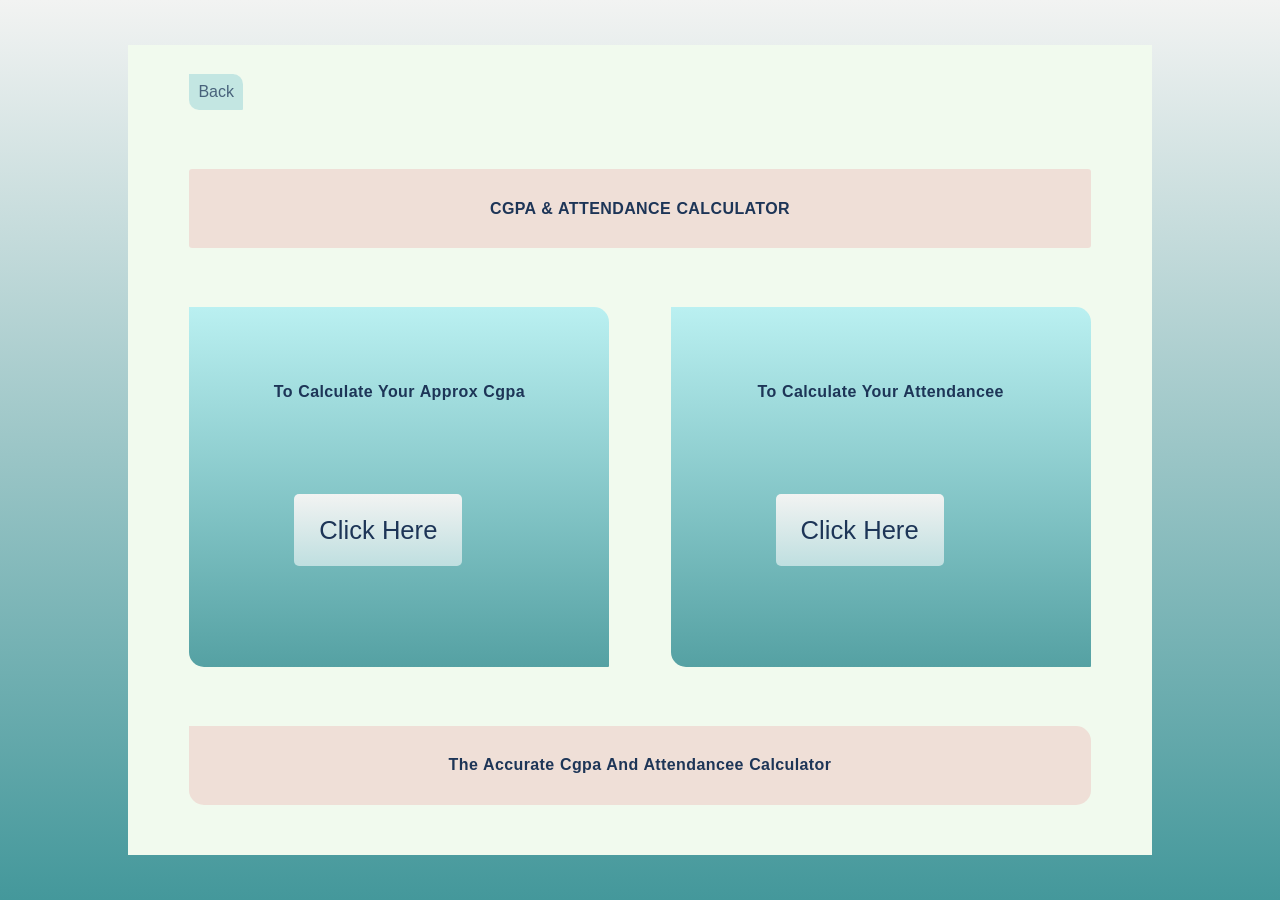
<file: CGPA & ATTEND/index.html>
<!DOCTYPE html>
<html lang="en">
<head>
    <meta charset="UTF-8">
    <meta name="viewport" content="width=device-width, initial-scale=1.0">
    <title>Cgpa & Attend</title>
    <link rel="stylesheet" href="style.css">
</head>
<body>
     <div id="container">
        <a id="backtohome" href="index1.html">Back</a>
        <p id="utext">CGPA & ATTENDANCE CALCULATOR</p>
        <div class="box" id="cgpa">
            <p>to calculate your approx cgpa </p>
            <a href="cgpa.html" id="cgpabtn">click Here</a>
        </div>
        <div class="box" id="attend">
            <p>to calculate your attendancee</p>
            <a href="attend.html" id="attendbtn">click Here</a>
        </div>
        <p id="dtext">The accurate cgpa and attendancee calculator</p>
     </div>
</body>
</html>
</file>
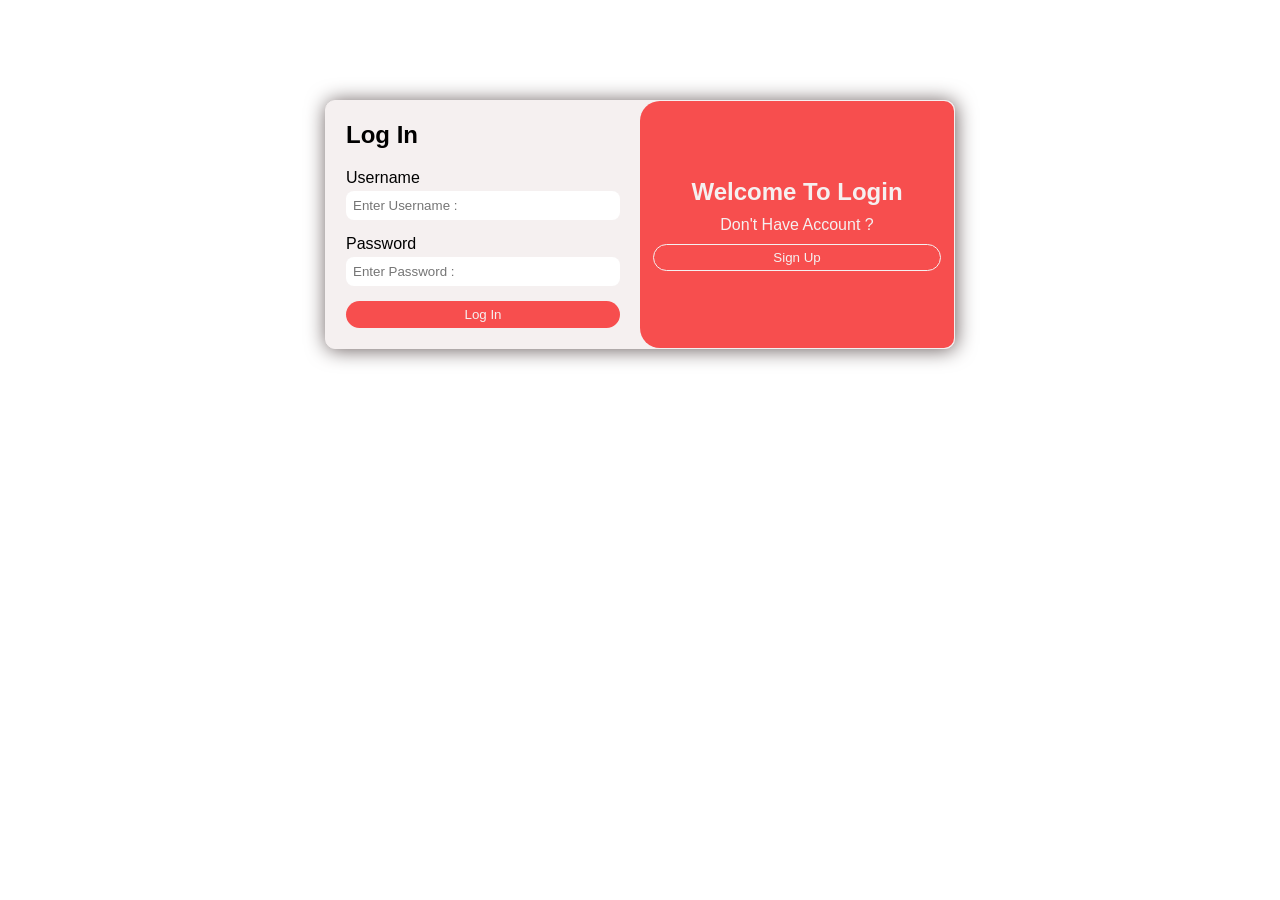
<file: Login Page1/index.html>
<!DOCTYPE html>
<html lang="en">
<head>
    <meta charset="UTF-8">
    <meta name="viewport" content="width=device-width, initial-scale=1.0">
    <title>Login Page</title>
    <link rel="stylesheet" href="style.css">
</head>
<body>
    <div class="main">
        <div class="box1">
            <div class="text"><h2>Log In</h2>
            </div>
            <div class="inputs">
                <label class="lable" for="">Username</label><br>
                <input type="text" placeholder="Enter Username :"><br>
                <label class="lable" for="">Password
                </label><br>
                <input type="text" placeholder="Enter Password :">
            </div>
            <button id="btn1">Log In</button>

        </div>


        <div class="box2">
            <h2 class="righttext">Welcome To Login</h2>
            <p class="righttext">Don't Have Account ?</p>
            <button id="btn2">Sign Up</button>
        </div>
    </div>
</body>
</html>
</file>
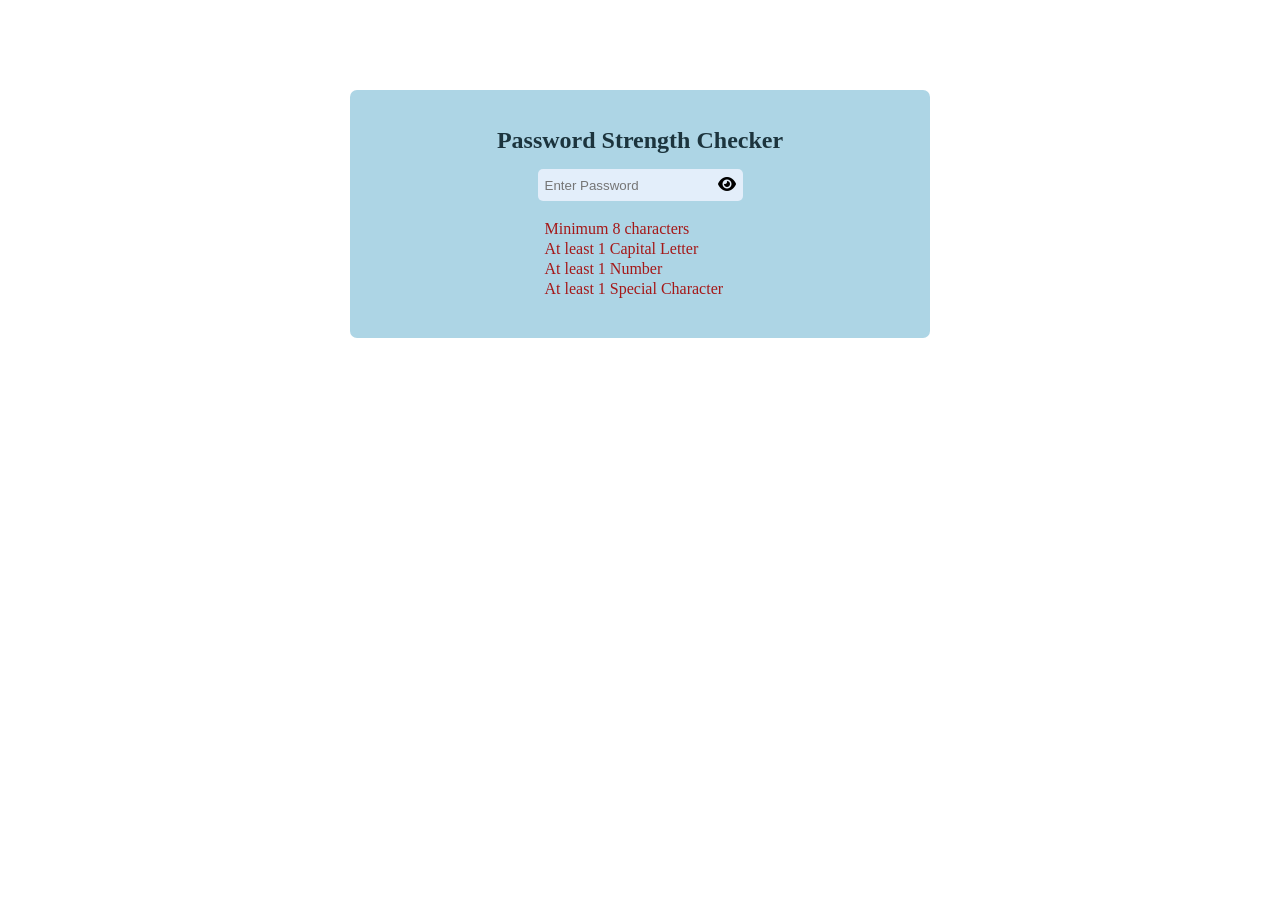
<file: Password Strength Checker/index.html>
<!DOCTYPE html>
<html lang="en">
<head>
    <meta charset="UTF-8">
    <meta name="viewport" content="width=device-width, initial-scale=1.0">
    <title>Pass Check</title>
    <link rel="stylesheet" href="style.css">
    <link rel="stylesheet" href="https://cdnjs.cloudflare.com/ajax/libs/font-awesome/6.4.0/css/all.min.css">
</head>
<body>
    <div class="container">
        <div class="title"><h2>Password Strength Checker</h2></div>
        <div class="box">
            <div class="inputbox">
            <input class="inputPass" id="inputPass" type="password" placeholder="Enter Password" oninput="checkPass()">
            <i class="fa-solid fa-eye" id="toggleIcon" onclick="viewPass()"></i></div>
            <div class="rules">
                <p id="rule1">Minimum 8 characters</p>
                <p id="rule2">At least 1 Capital Letter</p>
                <p id="rule3">At least 1 Number</p>
                <p id="rule4">At least 1 Special Character</p>
            </div>
        </div>
    </div>

    <script src="script.js"></script>
</body>
</html>
</file>
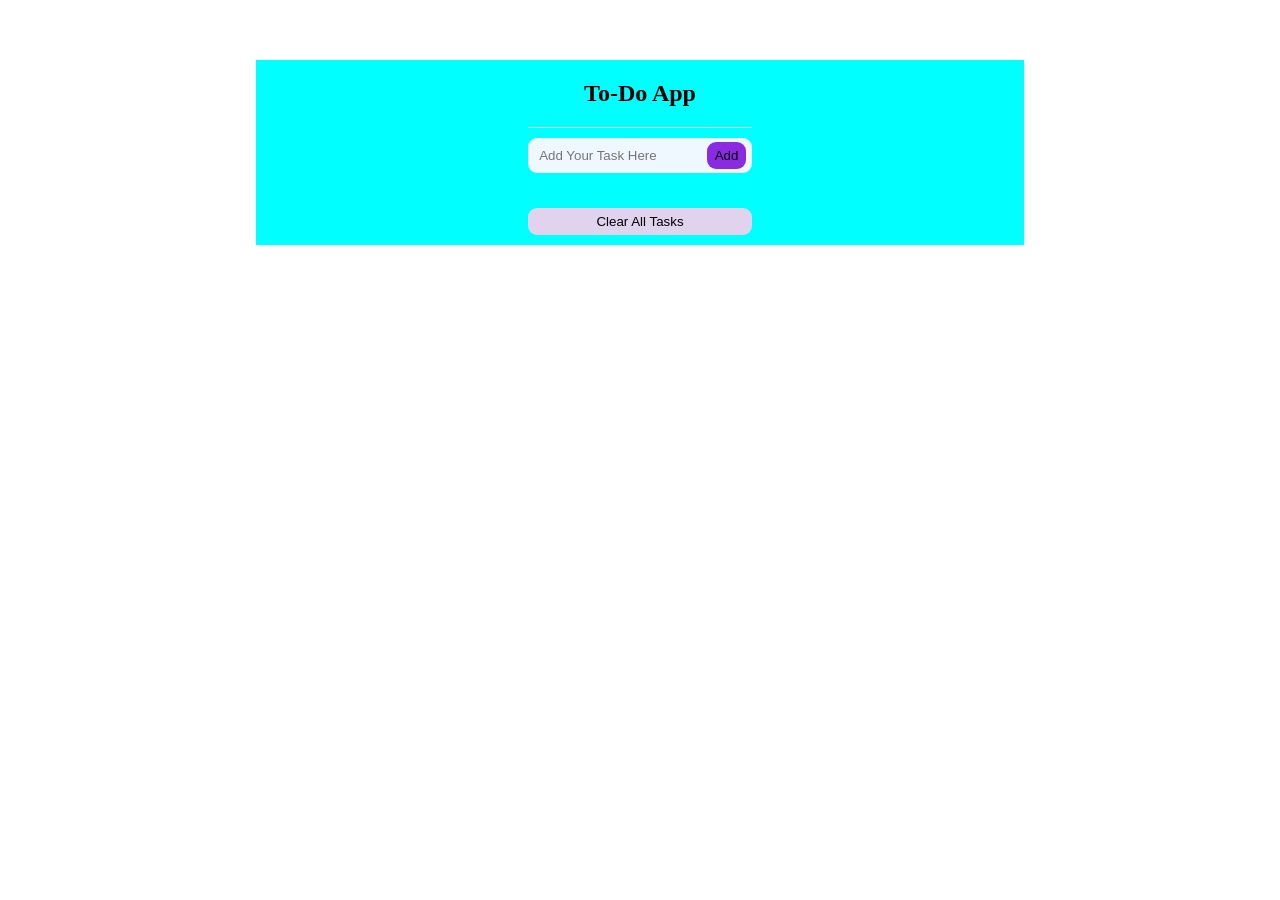
<file: To-Do App/index.html>
<!DOCTYPE html>
<html lang="en">
<head>
    <meta charset="UTF-8">
    <meta name="viewport" content="width=device-width, initial-scale=1.0">
    <title>To-DO App</title>
    <link rel="stylesheet" href="style.css">
</head>
<body>
    <div class="maincontainer">
       <div id="todo"><h2>To-Do App </h2></div>
        <div class="task">
            <input id="input" type="text" placeholder="Add Your Task Here">
            <span><button onclick="addTask()" id="button" class="button">Add</button></span>
        </div>
        <div>
            <ul class="tasklist">
            </ul> 
            <button class="button" id="button2" onclick="clearTask()">Clear All Tasks </button>
        </div>
    </div>


<script src="script.js">



</script>
</body>
</html>
</file>
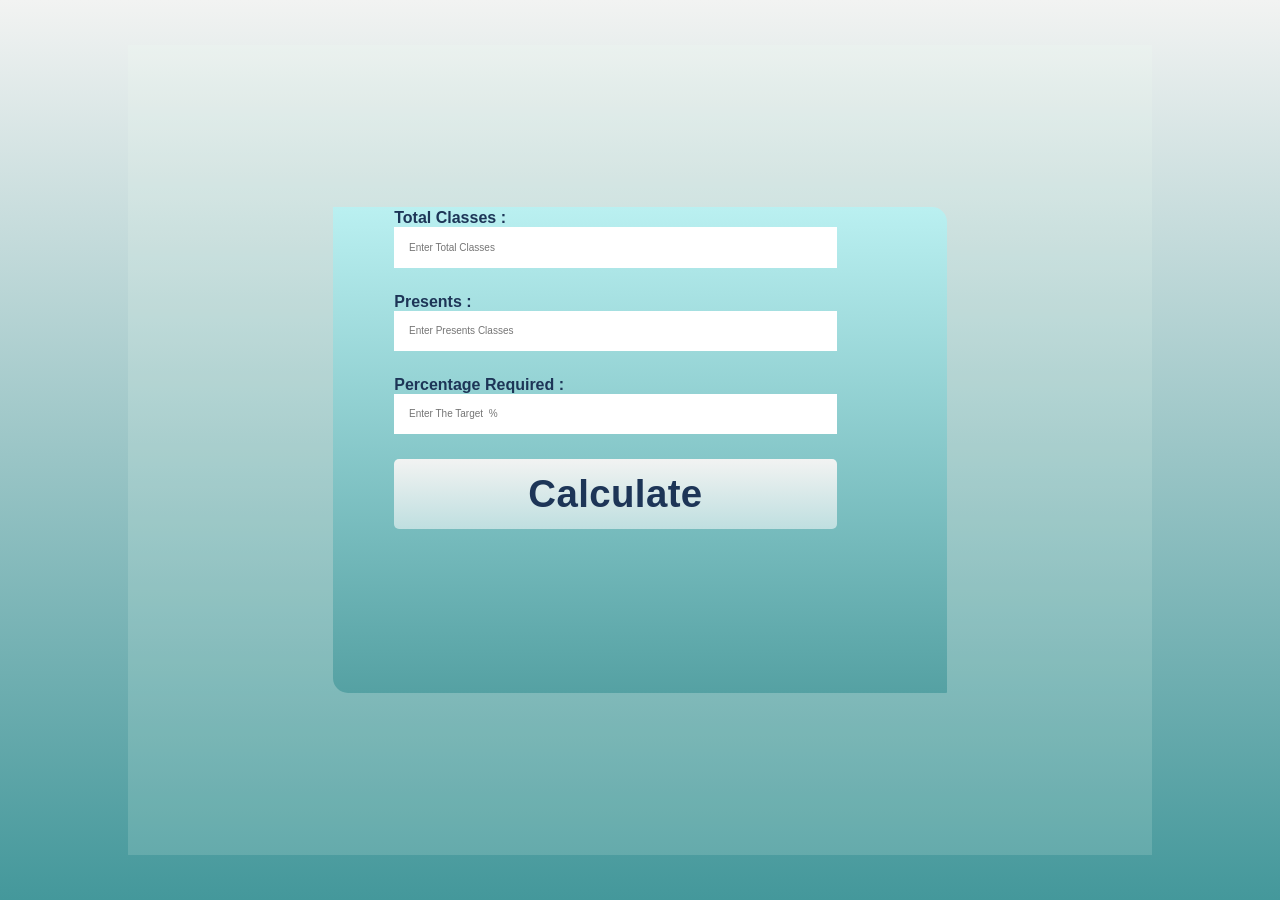
<file: CGPA & ATTEND/attend.html>
<!DOCTYPE html>
<html lang="en">
<head>
    <meta charset="UTF-8">
    <meta name="viewport" content="width=device-width, initial-scale=1.0">
    <title>Home Page </title>
    <link rel="stylesheet" href="style.css">
</head>
<body>
     <div id="container2">
        <!-- <a id="backtohome1" href="index.html">Back</a> -->
        <div id="formdivattend">
        <form id="attendform" action="#">
        <label for="total">Total Classes :</label>
        <input type="number" name="total" placeholder="Enter Total Classes " class="formbox">
        <label for="present">Presents : </label>
        <input type="number" name="present" placeholder="Enter Presents Classes"  class="formbox">
        <label for="percent">Percentage Required : </label>
        <input type="number" placeholder="Enter The Target  %" name="percent" class="formbox">
            
        
         <a id="start2" href="">
              <p>calculate</p>  
         </a></form></div>
     </div>
</body>
</html>
</file>
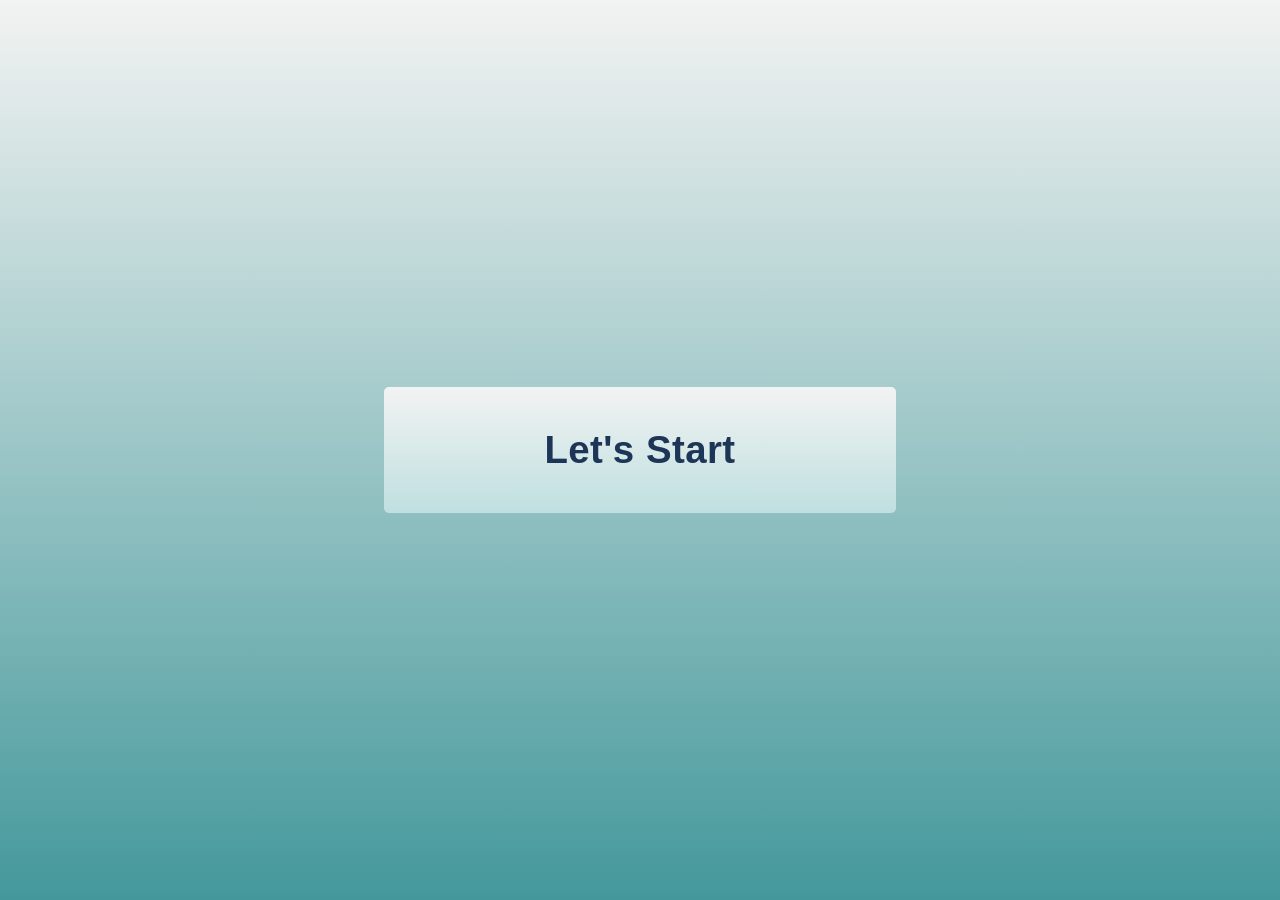
<file: CGPA & ATTEND/index1.html>
<!DOCTYPE html>
<html lang="en">
<head>
    <meta charset="UTF-8">
    <meta name="viewport" content="width=device-width, initial-scale=1.0">
    <title>Home Page </title>
    <link rel="stylesheet" href="style.css">
</head>
<body>
     <div id="container1">
         <a id="startl" href="index.html">
              <p>let's Start </p>  
         </a>
     </div>
</body>
</html>
</file>
<file: CGPA & ATTEND/style.css>
*{
    font-family: Arial, Helvetica, sans-serif; 
    padding: 0%;
    margin: 0%;
    box-sizing: border-box;
    
}

 /* START PAGE CSS HERE */

#startl{
    text-transform: capitalize;
    padding: 3vh;
    text-decoration: none;
    width: 40vw;
    color: #1D3557;
    background: linear-gradient(#f2f3f2,#bfdfe0);
    display: flex;
    justify-content: center;
    font-size: larger;
    font-weight: 600;
    margin-left: 25%;
    border-radius: 5px;
    font-size: 3vw;
}
#startl:hover{
    color: #36383d;
    background: linear-gradient(#e2f3e2,#b3dddd);
    text-decoration: underline;
}
#container1{
    width: 80vw;
    height: 90vh;
    margin-left: 10vw;
    margin-top: 5vh;
    margin-bottom: 5vh;
    display: flex;
    align-items: center;
    flex-wrap: wrap;
}



/* HOME PAGE CSS HERE */
body{
    background: linear-gradient(#f2f3f2,#44989b);
}
#container{
    background-color:#F1FAEE;
    width: 80vw;
    height: 90vh;
    margin-left: 10vw;
    margin-top: 5vh;
    margin-bottom: 5vh;
    display: flex;
    align-items: center;
    flex-wrap: wrap;
     

}
.box{
    color: #1D3557;
    width: 41%;
    height: 40vh;
    margin-left: 6%;
    border: 5px rgb(228, 217, 217);
    background: linear-gradient(#baf0f1,#55a1a3);
    /* background: linear-gradient(#f2f3f2,#44989b); */
    display: flex;
    flex-wrap: wrap;
    border-radius: 0px 15px 1px 15px;


}
p{
    color: #1D3557;
    padding: 3%;
    word-spacing: 0.5px;
    letter-spacing: 0.4px;

}
#utext , #dtext{
    width: 88%;
    margin-left: 6%;
    text-align: center;
    font-weight: bolder;
    background-color: #e43f4c25;
}
#dtext{
    margin-bottom: 2%;
    text-transform: capitalize;
    border-radius: 0px 15px 15px 15px;
}
#utext{
    text-transform: capitalize;
    border-radius: 3px;
}
.box p{
    height: 10%;
    width: 100%;
    margin-top: 15%;
    text-align: center;
    text-transform: capitalize;
    margin-bottom: -9%;
    font-weight:bold;
    
}
#cgpabtn,#attendbtn{
    text-transform: capitalize;
    height: 20%;
    width: 40%;
    margin: 30%;
    border: none;
    border-radius: 9px;
    color: #1D3557;
    background: linear-gradient(#f2f3f2,#bfdfe0);
    display: flex;
    justify-content: center;
    align-items: center;
    margin-left: 25%;
    border-radius: 5px;
    font-size: 2vw;
    text-decoration: none;

}
#cgpabtn:hover,#attendbtn:hover{
    border-radius: 9px;
    color: #fdfeff;
    background: linear-gradient(#b7d3fd8c,#0000004f);
    cursor: pointer;
    text-decoration: underline;
}
#backtohome{
    color: #1d3557be;
    text-align: center;
    text-decoration: none;
    padding: 1vh;
    margin-left: 6%;
    background-color: #a8dadc9f;
    border-radius: 0px 10px 1px 10px;
}
#backtohome:hover{
    color: #1d3557be;
    text-align: center;
    text-decoration: underline;
    background-color: #a8dadcda;
    border-radius: 0px 12px 1px 12px;
}



/* CGPA PAGE CSS HERE */

#container2{
    background-color:#F1FAEE25;
    width: 80vw;
    height: 90vh;
    margin-left: 10vw;
    margin-top: 5vh;
    margin-bottom: 5vh;
    display: flex;
    justify-content: center;
    align-items: center;
}
#formdivattend{
    color: #1D3557;
    width: 60%;
    height: 60%;
    padding: 6%;
    border: 5px rgb(228, 217, 217);
    background: linear-gradient(#baf0f1,#55a1a3);
    /* display: flex; */
    /* justify-content: center; */
    /* align-items: center; */
    border-radius: 0px 15px 1px 15px;
    font-weight: bold;
}
#attendform{
    margin-top: -12%;
    width: 100%;
}

.formbox{
    width: 90%;
    font-size: 10px;
    border: none;
    display: flex;
    margin-bottom: 5%;
    padding: 3%;


}
#start2{
    text-transform: capitalize;
    margin-bottom: 19%;
    width: 90%;
    text-decoration: none;
    color: #1D3557;
    background: linear-gradient(#f2f3f2,#bfdfe0);
    display: flex;
    justify-content: center;
    font-size: larger;
    font-weight: 600;
    border-radius: 5px;
    font-size: 3vw;
}
/* #backtohome1{
    color: #1d3557be;
    text-align: center;
    text-decoration: none;
    padding: 1vh;
    margin-left: 6%;
    background-color: #a8dadc9f;
    border-radius: 0px 10px 1px 10px;
} */
</file>
<file: Login Page1/style.css>
*{
    margin: 0;
    padding: 0;
    box-sizing: border-box;
    font-family: 'Gill Sans', 'Gill Sans MT', Calibri, 'Trebuchet MS', sans-serif;
}
body{
    display: flex;
    justify-content: center;
    align-items: center;
}
.main{
    background-color: rgb(245, 240, 240);
    box-shadow: 1px 1px 20px rgb(104, 92, 92);
    width: 70vh;
    border: 1px solid rgb(245, 240, 240);
    border-radius: 10px;
    margin-top: 100px;
    display: flex;
    justify-content: space-between;
}
.box1{
    padding: 20px;
    width: 50%;
}
.box2{
    width: 50%;
    background-color: rgb(247, 78, 78);
    display: flex;
    justify-content: center;
    align-items: center;
    flex-direction: column;
    text-align: center;
    padding: 13px;
    border-radius: 20px 10px 10px 20px;
}
.text{
    margin-bottom: 20px;

}
input{
    width: 100%;
    margin-top: 4px;
    margin-bottom: 15px;
    border: none;
    padding: 7px;
    border-radius: 8px;
    outline-style: none;
}
button{
    width: 100%;
    border: none;
    padding: 5px;
    border-radius: 16px;
}

#btn1{
    height: 27px;
    background-color: rgb(247, 78, 78);
    color: rgb(245, 240, 240);
}
#btn2{
    background-color: transparent;
    color: rgb(245, 240, 240);
    border: 1px solid;
}
.righttext{
     margin-bottom: 10px;
    color: rgb(245, 240, 240);;
}
#btn1:hover, #btn2:hover{
    cursor: pointer;
    transform: scale(1.012);
    border: 0.5px solid white;
    box-shadow: 2px 2px 2px rgb(49, 49, 44);
}
</file>
<file: Password Strength Checker/style.css>
*{
    margin: 0%;
    padding: 0%;
}
body{
    display: flex;
    justify-content: center;
    align-items: center;
}
.container{
    width: 60vh;
    background-color: rgb(173, 213, 229);
    margin: 90px 40px;
    padding: 20px;
    display: flex;
    justify-content: center;
    flex-direction: column;
    align-items: center;
    border-radius: 7px;
}
.title h2{
    margin-top: 17px;
    text-align: center;   
    color: rgb(28, 52, 61);;

}
.inputbox{
    background-color: rgb(227, 238, 250);
    margin: 15px 0px 19px 0px;
    padding: 7px;
    border-radius: 5px;
}
p{
    color: rgb(165, 24, 24);
    margin-bottom: 2px;
}
input{
    border: none;
    background-color: transparent;
    outline-style: none;
}
.rules{
    margin: 0 0 20px 7px ;
}
</file>
<file: To-Do App/style.css>
*{
    margin: 0;
    padding: 0;
}
body{
    display: flex;
    justify-content: center;
}
.maincontainer{
    background-color: aqua;
    width: 60vw;
    height: auto;
    margin-top: 60px;
    display: grid;
    justify-content: center;
}
h2{
    margin: 20px;
}
#todo{
    width: 100%;
    display: flex;
    justify-content: center;
    border-bottom: 1px white solid;
    margin-bottom: 10px;

}
.task{
    padding: 4px;
    background-color: aliceblue;
    margin-bottom: 25px;
    border-radius: 9px;

}
#input{
    width: 76%;
    padding-left: 7px;
    border-style: none;
    background-color: transparent;
    outline: none;
} 
#button{
    width: 18%;
    padding: 6px;
    border: none;
    background-color:blueviolet;
    border-radius: 9px;
}  
li{
    list-style: none;
    display: flex;
    border: 1px white solid;
    padding: 5px;
    margin-bottom: 10px;

}
#button2{
    width: 100%;
    padding: 6px;
    border: none;
    background-color:rgb(225, 210, 238);
    border-radius: 9px;
    margin-bottom: 10px;
    margin-top: 10px;
}
</file>
